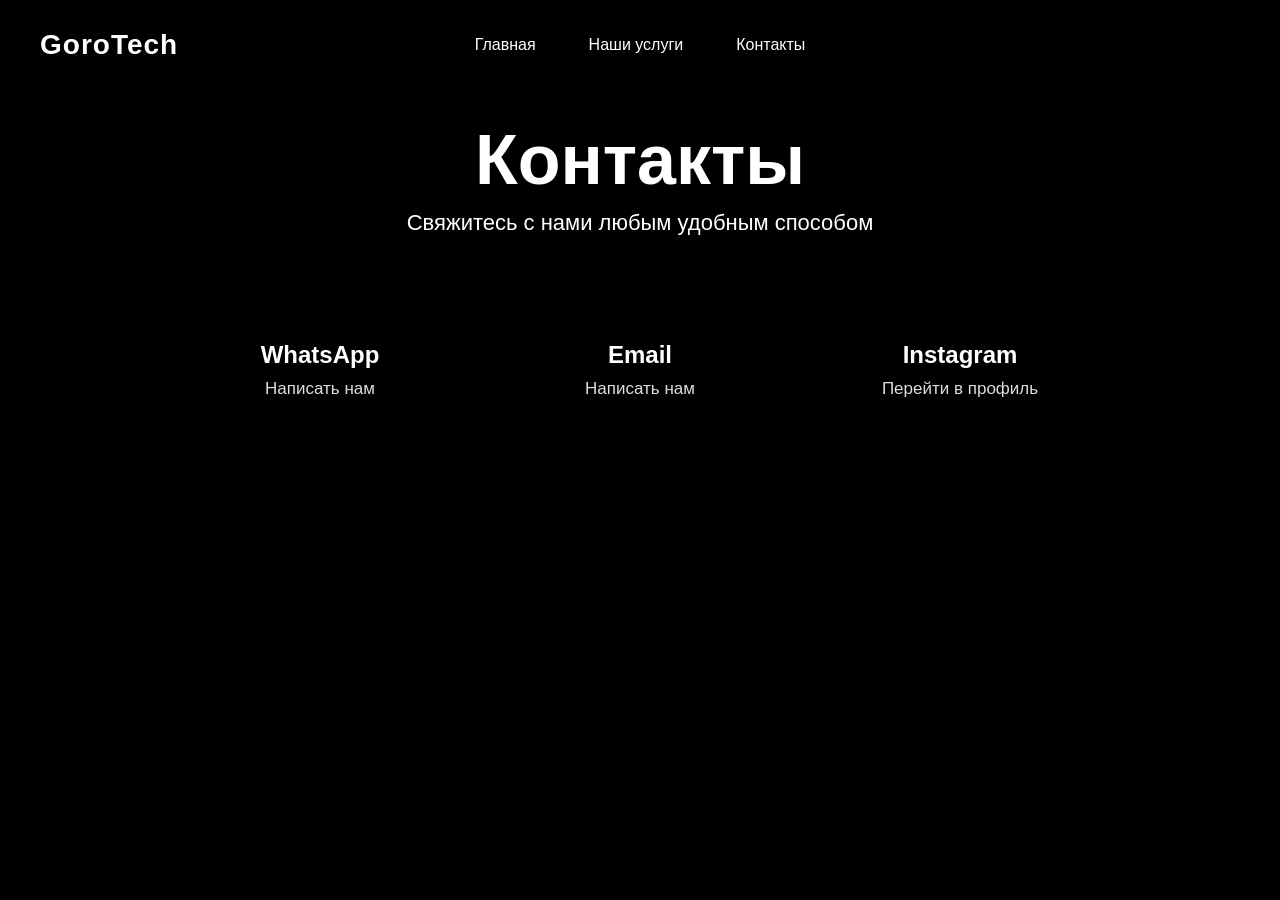
<file: contacts.html>
<!DOCTYPE html>
<html lang="ru">

<head>
  <meta name="viewport" content="width=device-width, initial-scale=1.0">
  <meta charset="UTF-8">
  <title>Контакты | GoroTech</title>
 <link rel="stylesheet" href="style.css">
<link rel="stylesheet" href="mobile.css">
</head>

<body class="contacts">

  <!-- NAV -->
  <nav>
    <div class="logo">GoroTech</div>

    <ul>
      <li><a href="index.html">Главная</a></li>
      <li><a href="services.html">Наши услуги</a></li>
      <li><a href="contacts.html">Контакты</a></li>
    </ul>
  </nav>

  <!-- HERO -->
  <div class="hero">

    <div class="content">
      <h1>Контакты</h1>
      <p>Свяжитесь с нами любым удобным способом</p>
    </div>

    <!-- КАРТОЧКИ -->
    <div class="contact-grid">

  <a href="https://wa.me/7718637508" target="_blank" class="contact-card">
    <h3>WhatsApp</h3>
    <p>Написать нам</p>
  </a>

 <a href="https://mail.google.com/mail/?view=cm&fs=1&to=aleksandrgoroshenko952007@gmail.com&su=Заявка%20с%20сайта" class="contact-card" target="_blank">
  <h3>Email</h3>
  <p>Написать нам</p>
</a>

  <a href="https://instagram.com/snake_sanek2007" target="_blank" class="contact-card">
    <h3>Instagram</h3>
    <p>Перейти в профиль</p>
  </a>

</div>
</body>

<script>
  window.addEventListener("load", function () {
    document.body.classList.add("loaded");
  });
</script>
</html>
</file>
<file: style.css>
* {
  margin: 0;
  padding: 0;
  box-sizing: border-box;
}

body {
  font-family: Arial, sans-serif;
}

/* ================= NAV ================= */

nav {
  position: fixed;
  top: 0;
  left: 0;

  width: 100%;
  height: 90px;

  display: flex;
  align-items: center;

  padding: 0 40px;

  z-index: 10;

  background: linear-gradient(
    to bottom,
    rgba(0,0,0,0.85),
    rgba(0,0,0,0.55),
    rgba(0,0,0,0)
  );
}

.logo {
  font-size: 28px;
  font-weight: 700;
  letter-spacing: 1px;
  color: white;
}

/* меню по центру */
nav ul {
  position: absolute;
  left: 50%;
  transform: translateX(-50%);

  display: flex;
  list-style: none;
  gap: 25px;
}

nav a {
  color: white;
  text-decoration: none;
  font-size: 16px;
  font-weight: 500;
  padding: 10px 14px;
  transition: 0.25s ease;
  display: inline-block;
}

nav a:hover {
  transform: scale(1.15);
  text-shadow:
    0 0 8px rgba(255,255,255,0.6),
    0 0 16px rgba(255,255,255,0.4);
}

/* ================= HERO ================= */

.hero {
  min-height: 100vh;
  width: 100%;

  display: flex;
  justify-content: center;
  align-items: center;

  position: relative;

  background-size: cover;
  background-position: center;
  background-repeat: no-repeat;
}

/* затемнение */
.hero::before {
  content: "";
  position: absolute;

  top: 0;
  left: 0;

  width: 100%;
  height: 100%;

  background: rgba(0, 0, 0, 0.5);
}

/* ================= CONTENT (ГЛАВНАЯ) ================= */

.content {
  position: relative;
  z-index: 1;

  text-align: center;
  color: white;

  opacity: 0;
  transform: translateY(30px);
  animation: fadeUp 1.2s ease forwards;
}

.content h1 {
  font-size: 90px;
  margin-bottom: 10px;
}

.content p {
  font-size: 22px;
  margin-bottom: 20px;
}

/* кнопка */
.content button {
  padding: 14px 34px;

  border: 1px solid rgba(255,255,255,0.3);
  border-radius: 14px;

  background: rgba(255,255,255,0.12);
  color: white;

  font-size: 17px;
  font-weight: bold;

  cursor: pointer;

  backdrop-filter: blur(10px);

  transition: 0.3s;

  box-shadow: 0 0 20px rgba(255,255,255,0.1);
}

.content button:hover {
  transform: translateY(-3px) scale(1.05);
  background: rgba(255,255,255,0.2);
  box-shadow: 0 0 25px rgba(255,255,255,0.3);
}

/* ================= ANIMATION ================= */

@keyframes fadeUp {
  to {
    opacity: 1;
    transform: translateY(0);
  }
}

/* ================= HOME ================= */

.home .hero {
  background-image: url("https://images.unsplash.com/photo-1518770660439-4636190af475");
}
.home .content {
  background: rgba(0,0,0,0.4);
  padding: 40px 80px;
  border-radius: 20px;
  backdrop-filter: blur(10px);
  border: 1px solid rgba(255,255,255,0.1);
}
/* ================= SERVICES ================= */

.services .hero {
  background-image: url("https://images.unsplash.com/photo-1518770660439-4636190af475");

  flex-direction: column;
  justify-content: flex-start;

  padding-top: 120px;
}

/* ВАЖНО: НЕ ломаем content на services */
.services .content {
  padding: 0;
}

/* заголовок services */
.services h1 {
  font-size: 70px;
}

/* ================= SERVICES GRID ================= */

.services-grid {
  display: grid;
  grid-template-columns: repeat(4, 1fr);
  gap: 20px;

  width: 90%;
  margin-top: 50px;
  z-index: 1;
}

/* карточки */
.service-card {
  background: rgba(0,0,0,0.55);
  border-radius: 16px;
  overflow: hidden;
  color: white;

  transition: transform 0.35s ease, box-shadow 0.35s ease; /* 👈 важно */

  will-change: transform;
}

/* задержки по очереди */
.service-card:nth-child(1) { animation-delay: 0.1s; }
.service-card:nth-child(2) { animation-delay: 0.25s; }
.service-card:nth-child(3) { animation-delay: 0.4s; }
.service-card:nth-child(4) { animation-delay: 0.55s; }

.service-card img {
  width: 100%;
  height: 180px;
  object-fit: cover;
}

.service-card h3 {
  font-size: 18px;
  margin: 12px 0 6px;
}

.service-card p {
  font-size: 14px;
  color: #ccc;
  padding: 0 10px 15px;
}

.service-card:hover {
  transform: scale(1.07) translateY(-10px);
  box-shadow: 0 20px 50px rgba(255,255,255,0.08),
              0 15px 40px rgba(0,0,0,0.6);
}

@keyframes cardFade {
  to {
    opacity: 1;
    transform: translateY(0) scale(1);
  }
}
/* ================= PAGE FADE IN ================= */

body {
  font-family: Arial, sans-serif;
  background: black; /* 👈 ВАЖНО */
  opacity: 0;
  transition: opacity 1s ease;
}

body.loaded {
  opacity: 1;
}

/* ================= CONTACTS ================= */

.contacts .hero {
  min-height: 100vh;
  width: 100%;

  display: flex;
  flex-direction: column;
  align-items: center;

  justify-content: flex-start;

  padding-top: 120px;

  position: relative;

  background: url("https://images.unsplash.com/photo-1518770660439-4636190af475") center/cover no-repeat;
}

/* затемнение (ВАЖНО — не убивает фон) */
.contacts .hero::before {
  content: "";
  position: absolute;

  top: 0;
  left: 0;

  width: 100%;
  height: 100%;

  background: rgba(0,0,0,0.55);
  z-index: 0;
}

/* текст */
.contacts .content {
  position: relative;
  z-index: 1;
  text-align: center;
  color: white;

  margin-bottom: 40px;
}

.contacts .content h1 {
  font-size: 70px;
}

/* карточки контактов */
.contact-grid {
  display: flex;
  gap: 20px;

  z-index: 1;
  margin-bottom: 40px;
}

.contact-card {
  background: rgba(0,0,0,0.55);
  color: white;

  padding: 45px 35px;   /* увеличили размер внутри */
  border-radius: 18px;

  width: 300px;         /* увеличили ширину */

  text-align: center;

  backdrop-filter: blur(8px);

  transition: 0.3s;
  text-decoration: none;

  cursor: pointer;
}

/* заголовок */
.contact-card h3 {
  font-size: 24px;
  margin-bottom: 10px;
}

/* текст */
.contact-card p {
  font-size: 17px;
  color: #ddd;
}

.contact-card:hover {
  transform: translateY(-8px) scale(1.06);
  box-shadow: 0 15px 40px rgba(0,0,0,0.6);
}

/* форма */
.contact-form {
  display: flex;
  flex-direction: column;
  gap: 12px;

  width: 320px;

  z-index: 1;
}

.contact-form input,
.contact-form textarea {
  padding: 12px;
  border-radius: 10px;
  border: none;

  outline: none;

  background: rgba(255,255,255,0.1);
  color: white;

  backdrop-filter: blur(10px);
}

.contact-form textarea {
  height: 120px;
  resize: none;
}

.contact-form button {
  padding: 12px;
  border-radius: 10px;
  border: none;

  background: rgba(255,255,255,0.15);
  color: white;

  cursor: pointer;

  transition: 0.3s;
}

.contact-form button:hover {
  transform: scale(1.05);
  background: rgba(255,255,255,0.25);
}
</file>
<file: mobile.css>
/* ================= MOBILE VERSION ================= */

@media (max-width: 768px) {

  /* NAV */

  nav {
    height: 40px;
    padding: 0 15px;
  }

  .logo {
    font-size: 12px;
  }

  nav ul {
    gap: 10px;
  }

  nav a {
    font-size: 13px;
    padding: 5px;
  }

  /* HERO */

  .hero {
    min-height: 100vh;
    padding-top: 100px;
    align-items: flex-start;
  }

  /* CONTENT */

  .content {
    width: 92%;
  }

  .content h1 {
    font-size: 38px !important;
  }

  .content p {
    font-size: 15px !important;
    line-height: 1.5;
  }

  .home .content {
    padding: 20px;
  }

  /* BUTTON */

  .content button {
    width: 100%;
    padding: 14px;
    font-size: 15px;
  }

  /* SERVICES */

  .services h1 {
    font-size: 42px;
  }

  .services-grid {
    grid-template-columns: 1fr;
    width: 92%;
    gap: 16px;
    margin-top: 30px;
  }

  .service-card {
    width: 100%;
  }

  .service-card img {
    height: 200px;
  }

  .service-card h3 {
    font-size: 20px;
  }

  .service-card p {
    font-size: 15px;
  }

  /* CONTACTS */

  .contact-grid {
    flex-direction: column;
    align-items: center;
    width: 100%;
  }

  .contact-card {
    width: 90%;
    padding: 35px 25px;
  }

  .contact-card h3 {
    font-size: 22px;
  }

  .contact-card p {
    font-size: 16px;
  }

}
</file>
